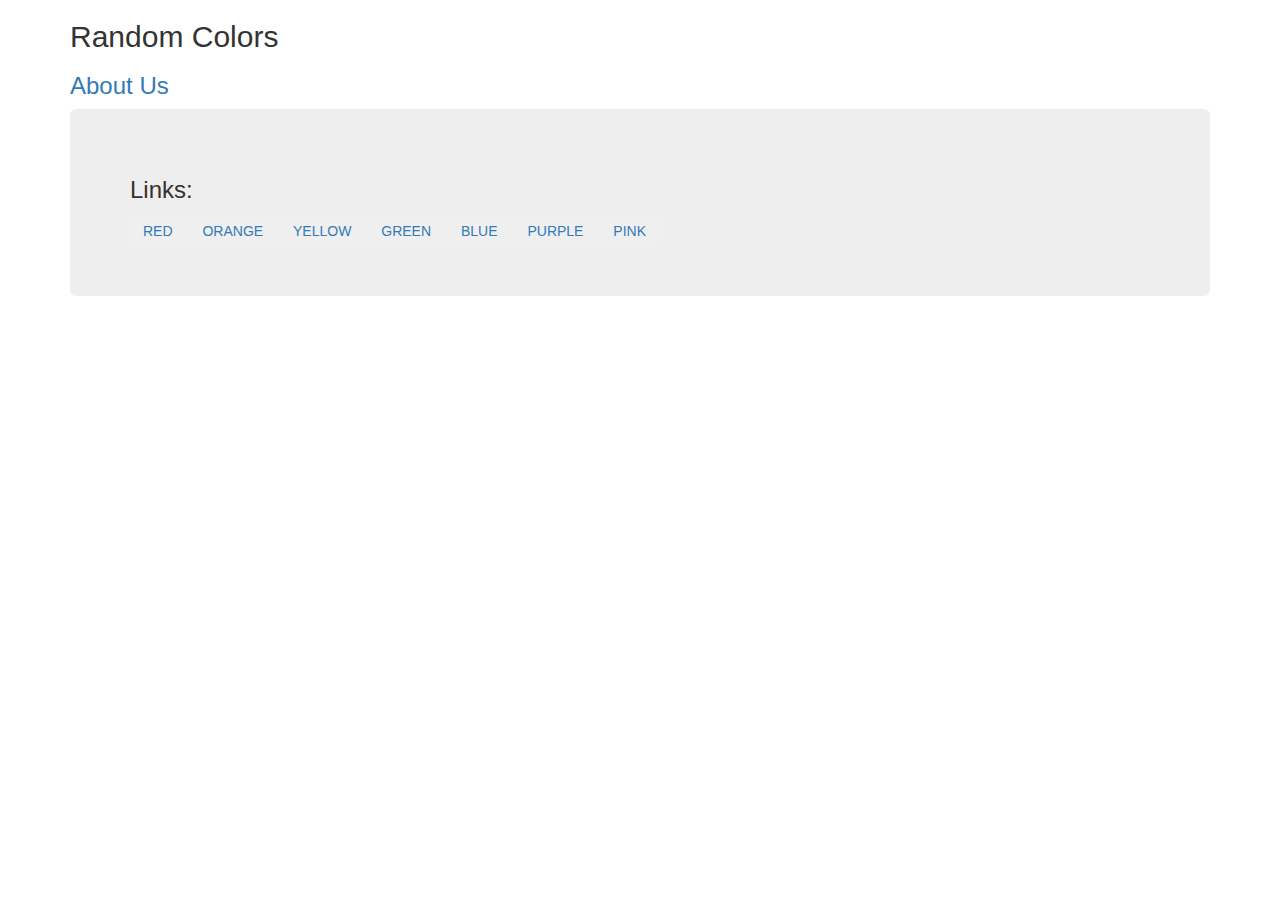
<file: lec1/index.html>
<!DOCTYPE html>
<html>
<head>
	<link rel="stylesheet" type="text/css" href="https://maxcdn.bootstrapcdn.com/bootstrap/3.3.7/css/bootstrap.min.css">
	<script type="text/javascript" src="https://maxcdn.bootstrapcdn.com/bootstrap/3.3.7/js/bootstrap.min.js"></script>
	<title>Home Page -- Team 3</title>
</head>
<body>
	<div class="container">
		<h2>Random Colors</h2>
		<a href="aboutus.html"><h3>About Us</h3></a>
		<div class="jumbotron">
			<h3>Links: </h3>
			<a href="red.html"><button class="btn">RED</button></a>
			<a href="orange.html"><button class="btn">ORANGE</button></a>
			<a href="yellow.html"><button class="btn">YELLOW</button></a>
			<a href="green.html"><button class="btn">GREEN</button></a>
			<a href="blue.html"><button class="btn">BLUE</button></a>
			<a href="purple.html"><button class="btn">PURPLE</button></a>
			<a href="pink.html"><button class="btn">PINK</button></a>
        </div>
    </div>

</body>
</html>
</file>
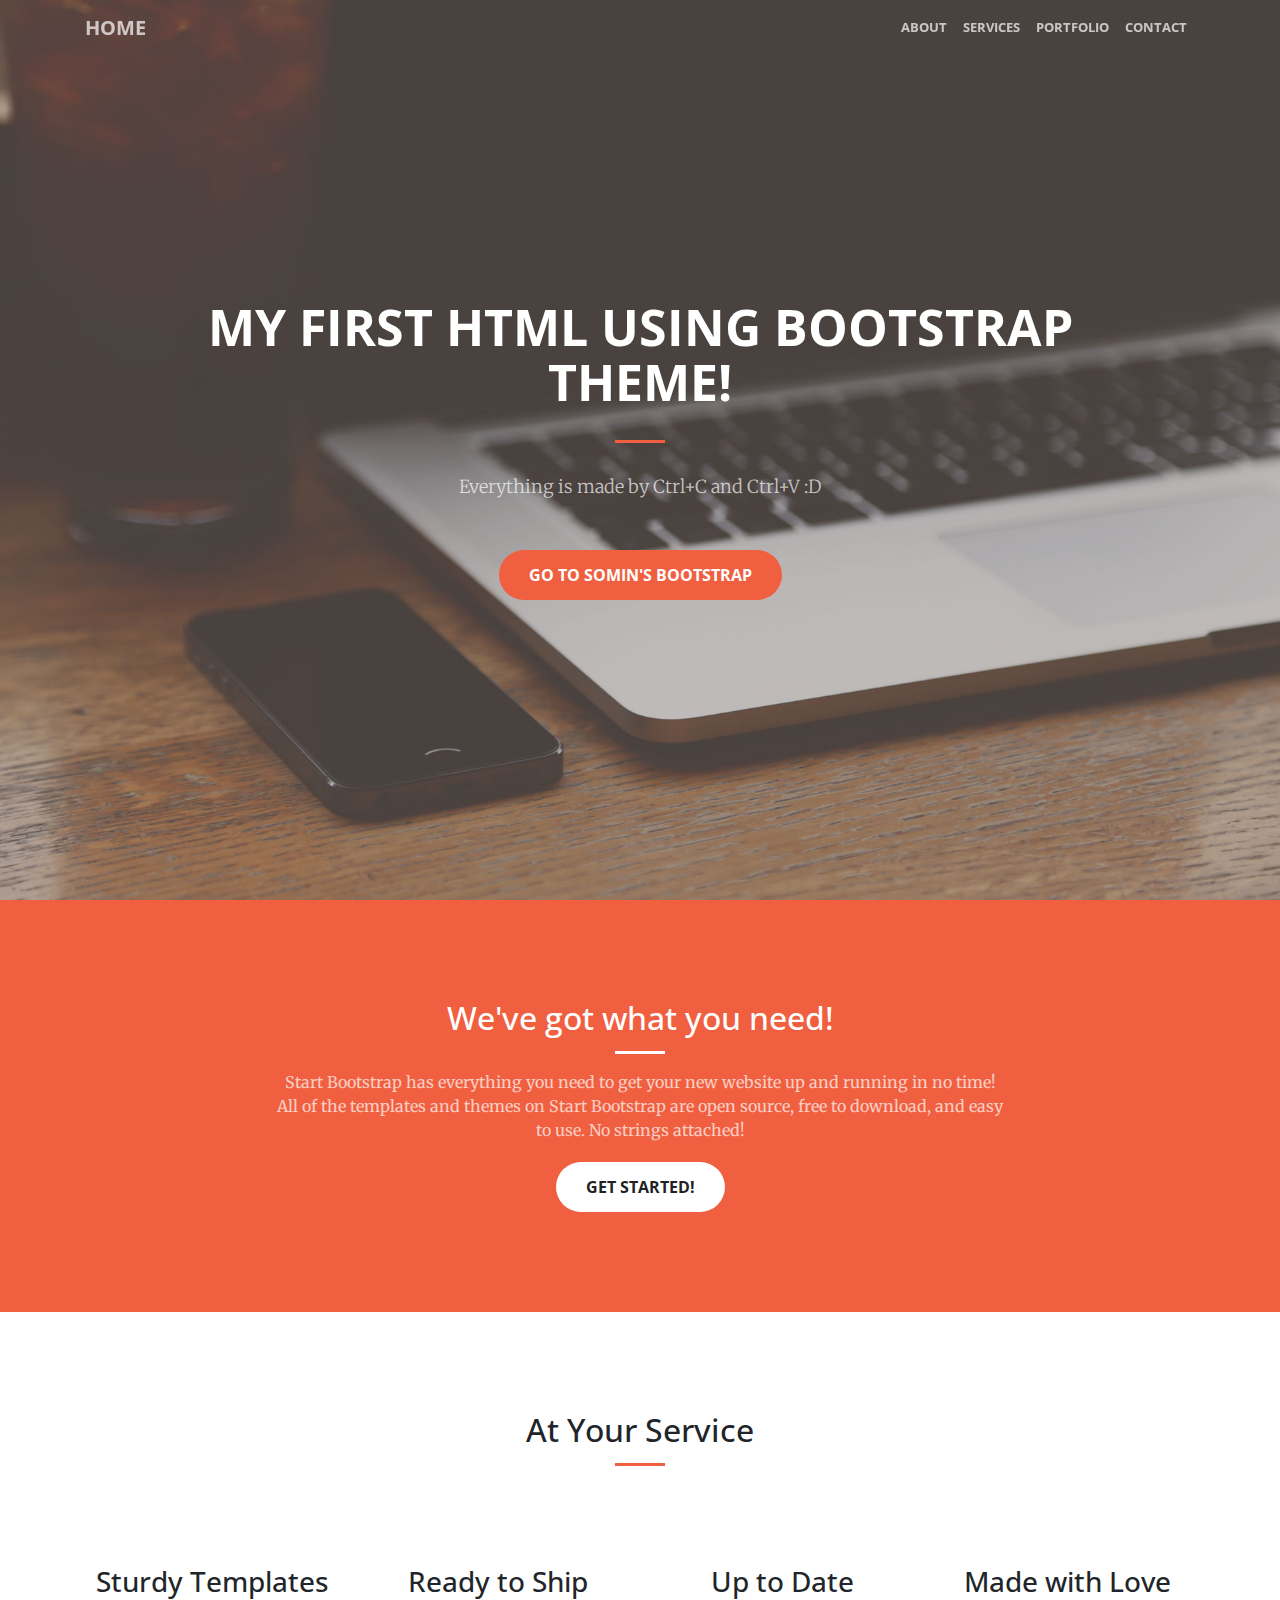
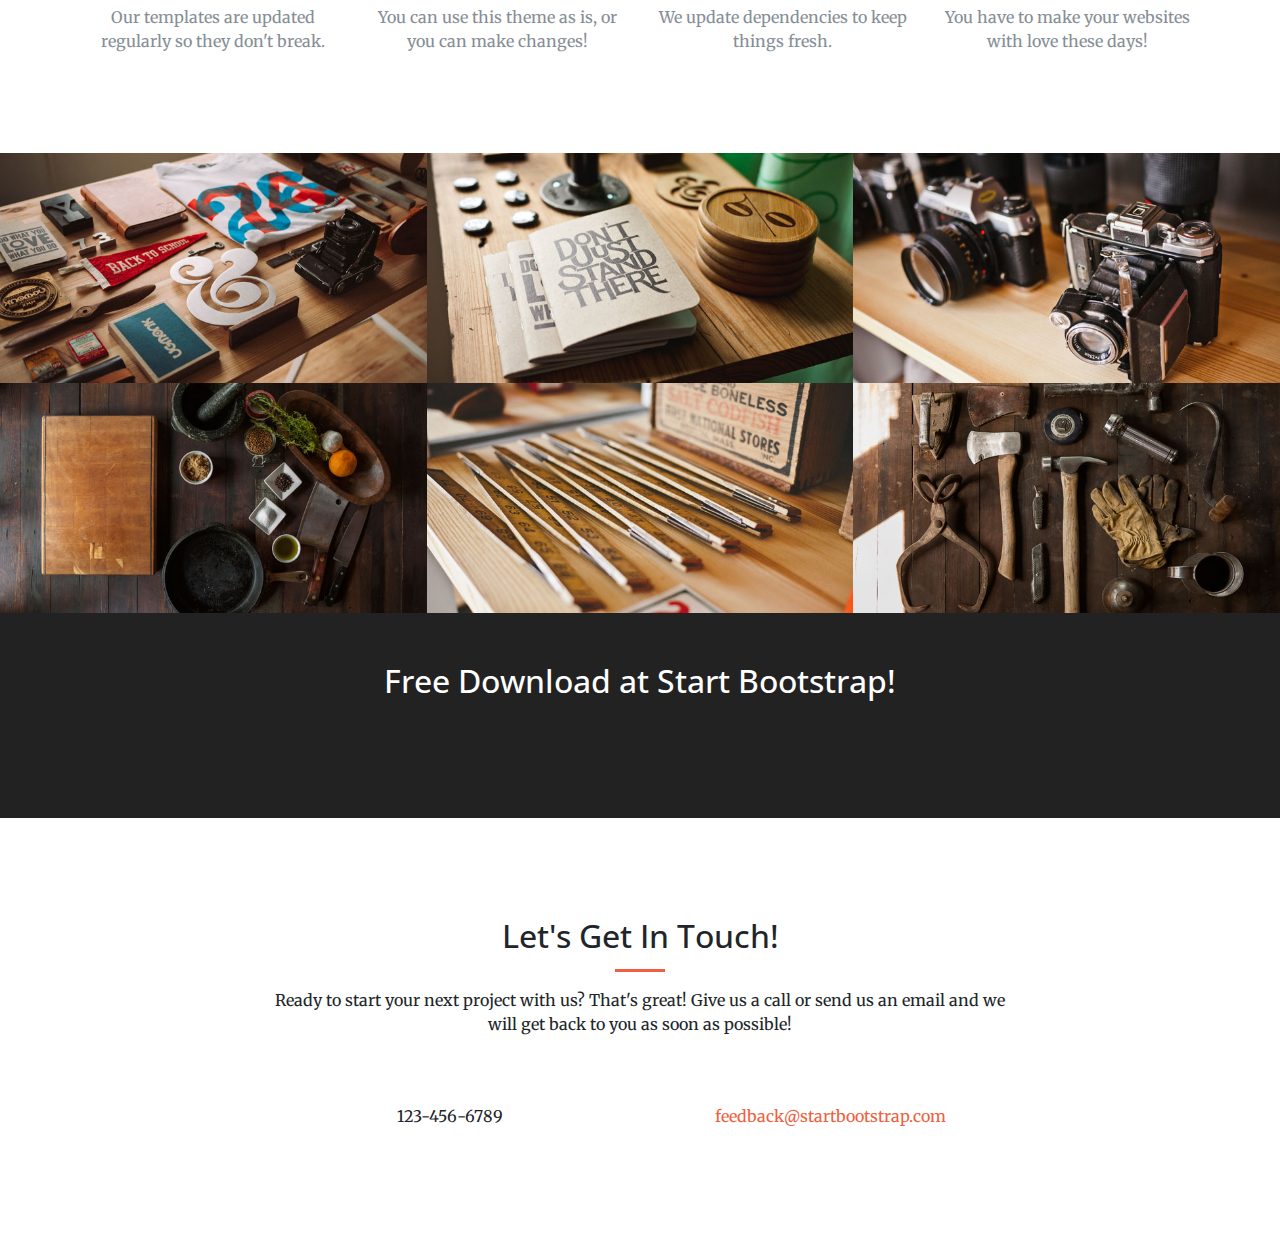
<file: lec3/index.html>
<!DOCTYPE html>
<html lang="en">

  <head>

    <meta charset="utf-8">
    <meta name="viewport" content="width=device-width, initial-scale=1, shrink-to-fit=no">
    <meta name="description" content="">
    <meta name="author" content="">

    <title>First Boostrap!</title>

    <!-- Bootstrap core CSS -->
    <link href="vendor/bootstrap/css/bootstrap.min.css" rel="stylesheet">

    <!-- Custom fonts for this template -->
    <link href="vendor/font-awesome/css/font-awesome.min.css" rel="stylesheet" type="text/css">
    <link href='https://fonts.googleapis.com/css?family=Open+Sans:300italic,400italic,600italic,700italic,800italic,400,300,600,700,800' rel='stylesheet' type='text/css'>
    <link href='https://fonts.googleapis.com/css?family=Merriweather:400,300,300italic,400italic,700,700italic,900,900italic' rel='stylesheet' type='text/css'>

    <!-- Plugin CSS -->
    <link href="vendor/magnific-popup/magnific-popup.css" rel="stylesheet">

    <!-- Custom styles for this template -->
    <link href="css/creative.min.css" rel="stylesheet">

  </head>

  <body id="page-top">

    <!-- Navigation -->
    <nav class="navbar navbar-expand-lg navbar-light fixed-top" id="mainNav">
      <div class="container">
        <a class="navbar-brand js-scroll-trigger" href="#page-top">Home</a>
        <button class="navbar-toggler navbar-toggler-right" type="button" data-toggle="collapse" data-target="#navbarResponsive" aria-controls="navbarResponsive" aria-expanded="false" aria-label="Toggle navigation">
          <span class="navbar-toggler-icon"></span>
        </button>
        <div class="collapse navbar-collapse" id="navbarResponsive">
          <ul class="navbar-nav ml-auto">
            <li class="nav-item">
              <a class="nav-link js-scroll-trigger" href="#about">About</a>
            </li>
            <li class="nav-item">
              <a class="nav-link js-scroll-trigger" href="#services">Services</a>
            </li>
            <li class="nav-item">
              <a class="nav-link js-scroll-trigger" href="#portfolio">Portfolio</a>
            </li>
            <li class="nav-item">
              <a class="nav-link js-scroll-trigger" href="#contact">Contact</a>
            </li>
          </ul>
        </div>
      </div>
    </nav>

    <header class="masthead">
      <div class="header-content">
        <div class="header-content-inner">
          <h1 id="homeHeading">My first HTML using Bootstrap Theme!</h1>
          <hr>
          <p>Everything is made by Ctrl+C and Ctrl+V :D </p>
          <a class="btn btn-primary btn-xl js-scroll-trigger" href="index2.html">Go to Somin's Bootstrap</a>
        </div>
      </div>
    </header>

    <section class="bg-primary" id="about">
      <div class="container">
        <div class="row">
          <div class="col-lg-8 mx-auto text-center">
            <h2 class="section-heading text-white">We've got what you need!</h2>
            <hr class="light">
            <p class="text-faded">Start Bootstrap has everything you need to get your new website up and running in no time! All of the templates and themes on Start Bootstrap are open source, free to download, and easy to use. No strings attached!</p>
            <a class="btn btn-default btn-xl js-scroll-trigger" href="#services">Get Started!</a>
          </div>
        </div>
      </div>
    </section>

    <section id="services">
      <div class="container">
        <div class="row">
          <div class="col-lg-12 text-center">
            <h2 class="section-heading">At Your Service</h2>
            <hr class="primary">
          </div>
        </div>
      </div>
      <div class="container">
        <div class="row">
          <div class="col-lg-3 col-md-6 text-center">
            <div class="service-box">
              <i class="fa fa-4x fa-diamond text-primary sr-icons"></i>
              <h3>Sturdy Templates</h3>
              <p class="text-muted">Our templates are updated regularly so they don't break.</p>
            </div>
          </div>
          <div class="col-lg-3 col-md-6 text-center">
            <div class="service-box">
              <i class="fa fa-4x fa-paper-plane text-primary sr-icons"></i>
              <h3>Ready to Ship</h3>
              <p class="text-muted">You can use this theme as is, or you can make changes!</p>
            </div>
          </div>
          <div class="col-lg-3 col-md-6 text-center">
            <div class="service-box">
              <i class="fa fa-4x fa-newspaper-o text-primary sr-icons"></i>
              <h3>Up to Date</h3>
              <p class="text-muted">We update dependencies to keep things fresh.</p>
            </div>
          </div>
          <div class="col-lg-3 col-md-6 text-center">
            <div class="service-box">
              <i class="fa fa-4x fa-heart text-primary sr-icons"></i>
              <h3>Made with Love</h3>
              <p class="text-muted">You have to make your websites with love these days!</p>
            </div>
          </div>
        </div>
      </div>
    </section>

    <section class="p-0" id="portfolio">
      <div class="container-fluid">
        <div class="row no-gutter popup-gallery">
          <div class="col-lg-4 col-sm-6">
            <a class="portfolio-box" href="img/portfolio/fullsize/1.jpg">
              <img class="img-fluid" src="img/portfolio/thumbnails/1.jpg" alt="">
              <div class="portfolio-box-caption">
                <div class="portfolio-box-caption-content">
                  <div class="project-category text-faded">
                    Category
                  </div>
                  <div class="project-name">
                    Project Name
                  </div>
                </div>
              </div>
            </a>
          </div>
          <div class="col-lg-4 col-sm-6">
            <a class="portfolio-box" href="img/portfolio/fullsize/2.jpg">
              <img class="img-fluid" src="img/portfolio/thumbnails/2.jpg" alt="">
              <div class="portfolio-box-caption">
                <div class="portfolio-box-caption-content">
                  <div class="project-category text-faded">
                    Category
                  </div>
                  <div class="project-name">
                    Project Name
                  </div>
                </div>
              </div>
            </a>
          </div>
          <div class="col-lg-4 col-sm-6">
            <a class="portfolio-box" href="img/portfolio/fullsize/3.jpg">
              <img class="img-fluid" src="img/portfolio/thumbnails/3.jpg" alt="">
              <div class="portfolio-box-caption">
                <div class="portfolio-box-caption-content">
                  <div class="project-category text-faded">
                    Category
                  </div>
                  <div class="project-name">
                    Project Name
                  </div>
                </div>
              </div>
            </a>
          </div>
          <div class="col-lg-4 col-sm-6">
            <a class="portfolio-box" href="img/portfolio/fullsize/4.jpg">
              <img class="img-fluid" src="img/portfolio/thumbnails/4.jpg" alt="">
              <div class="portfolio-box-caption">
                <div class="portfolio-box-caption-content">
                  <div class="project-category text-faded">
                    Category
                  </div>
                  <div class="project-name">
                    Project Name
                  </div>
                </div>
              </div>
            </a>
          </div>
          <div class="col-lg-4 col-sm-6">
            <a class="portfolio-box" href="img/portfolio/fullsize/5.jpg">
              <img class="img-fluid" src="img/portfolio/thumbnails/5.jpg" alt="">
              <div class="portfolio-box-caption">
                <div class="portfolio-box-caption-content">
                  <div class="project-category text-faded">
                    Category
                  </div>
                  <div class="project-name">
                    Project Name
                  </div>
                </div>
              </div>
            </a>
          </div>
          <div class="col-lg-4 col-sm-6">
            <a class="portfolio-box" href="img/portfolio/fullsize/6.jpg">
              <img class="img-fluid" src="img/portfolio/thumbnails/6.jpg" alt="">
              <div class="portfolio-box-caption">
                <div class="portfolio-box-caption-content">
                  <div class="project-category text-faded">
                    Category
                  </div>
                  <div class="project-name">
                    Project Name
                  </div>
                </div>
              </div>
            </a>
          </div>
        </div>
      </div>
    </section>

    <div class="call-to-action bg-dark">
      <div class="container text-center">
        <h2>Free Download at Start Bootstrap!</h2>
        <a class="btn btn-default btn-xl sr-button" href="http://startbootstrap.com/template-overviews/creative/">Download Now!</a>
      </div>
    </div>

    <section id="contact">
      <div class="container">
        <div class="row">
          <div class="col-lg-8 mx-auto text-center">
            <h2 class="section-heading">Let's Get In Touch!</h2>
            <hr class="primary">
            <p>Ready to start your next project with us? That's great! Give us a call or send us an email and we will get back to you as soon as possible!</p>
          </div>
        </div>
        <div class="row">
          <div class="col-lg-4 ml-auto text-center">
            <i class="fa fa-phone fa-3x sr-contact"></i>
            <p>123-456-6789</p>
          </div>
          <div class="col-lg-4 mr-auto text-center">
            <i class="fa fa-envelope-o fa-3x sr-contact"></i>
            <p>
              <a href="mailto:your-email@your-domain.com">feedback@startbootstrap.com</a>
            </p>
          </div>
        </div>
      </div>
    </section>

    <!-- Bootstrap core JavaScript -->
    <script src="vendor/jquery/jquery.min.js"></script>
    <script src="vendor/popper/popper.min.js"></script>
    <script src="vendor/bootstrap/js/bootstrap.min.js"></script>

    <!-- Plugin JavaScript -->
    <script src="vendor/jquery-easing/jquery.easing.min.js"></script>
    <script src="vendor/scrollreveal/scrollreveal.min.js"></script>
    <script src="vendor/magnific-popup/jquery.magnific-popup.min.js"></script>

    <!-- Custom scripts for this template -->
    <script src="js/creative.min.js"></script>

  </body>

</html>
</file>
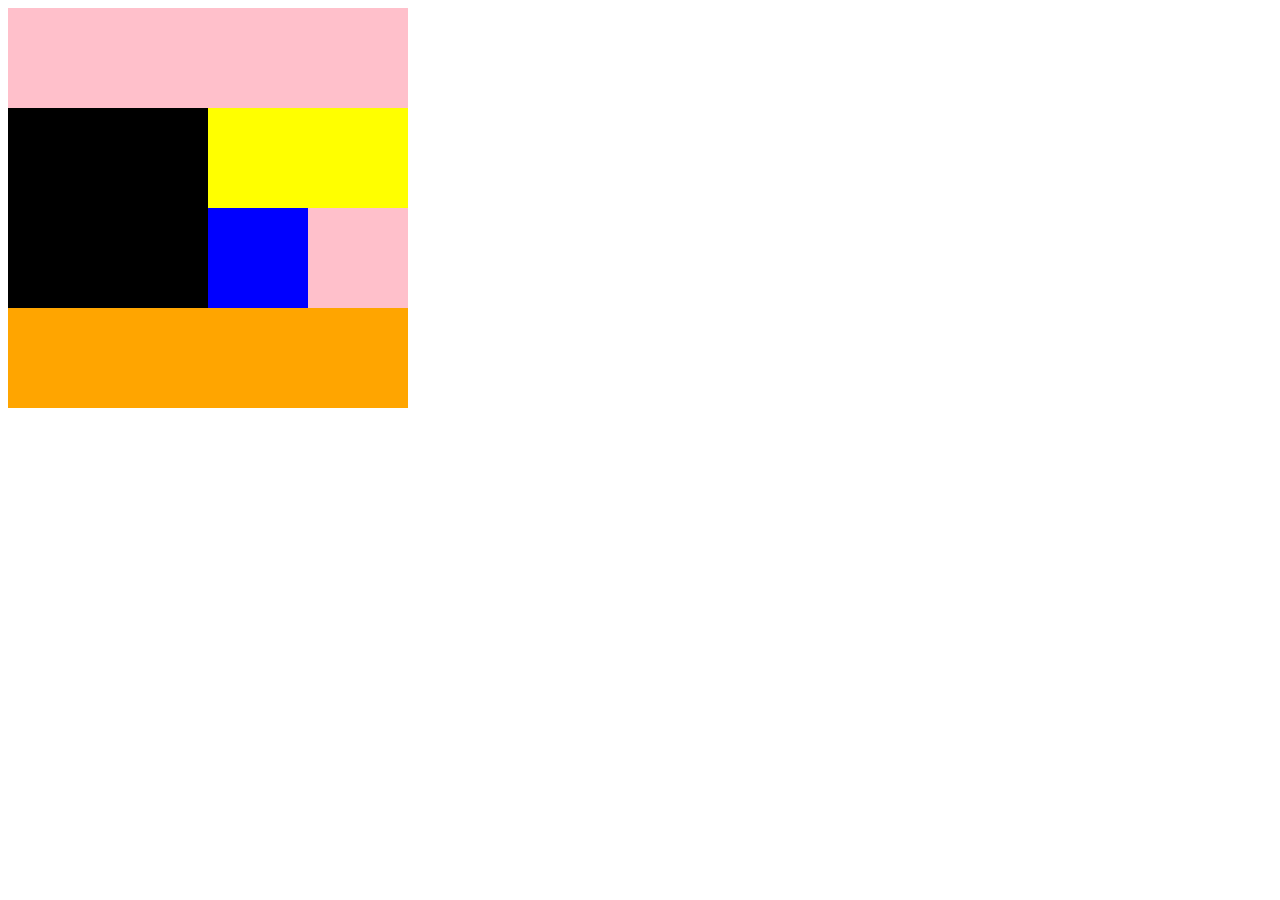
<file: lec2/hw.html>
<html>
<head>
  <link rel="stylesheet"; href="hw.css"/>
</head>
<body>
  <div class="flex-whole">
    <div class="flex-container1">
    </div>
    <div class="flex-container2">
      <div class="flex-container21"></div>
      <div class="flex-container22">
          <div class="flex-container221"></div>
          <div class="flex-container222">
              <div class="flex-container2221"></div>
              <div class="flex-container2222"></div>
          </div>

      </div>
    </div>
    <div class="flex-container3"></div>
  </div>
</body>
</html>
</file>
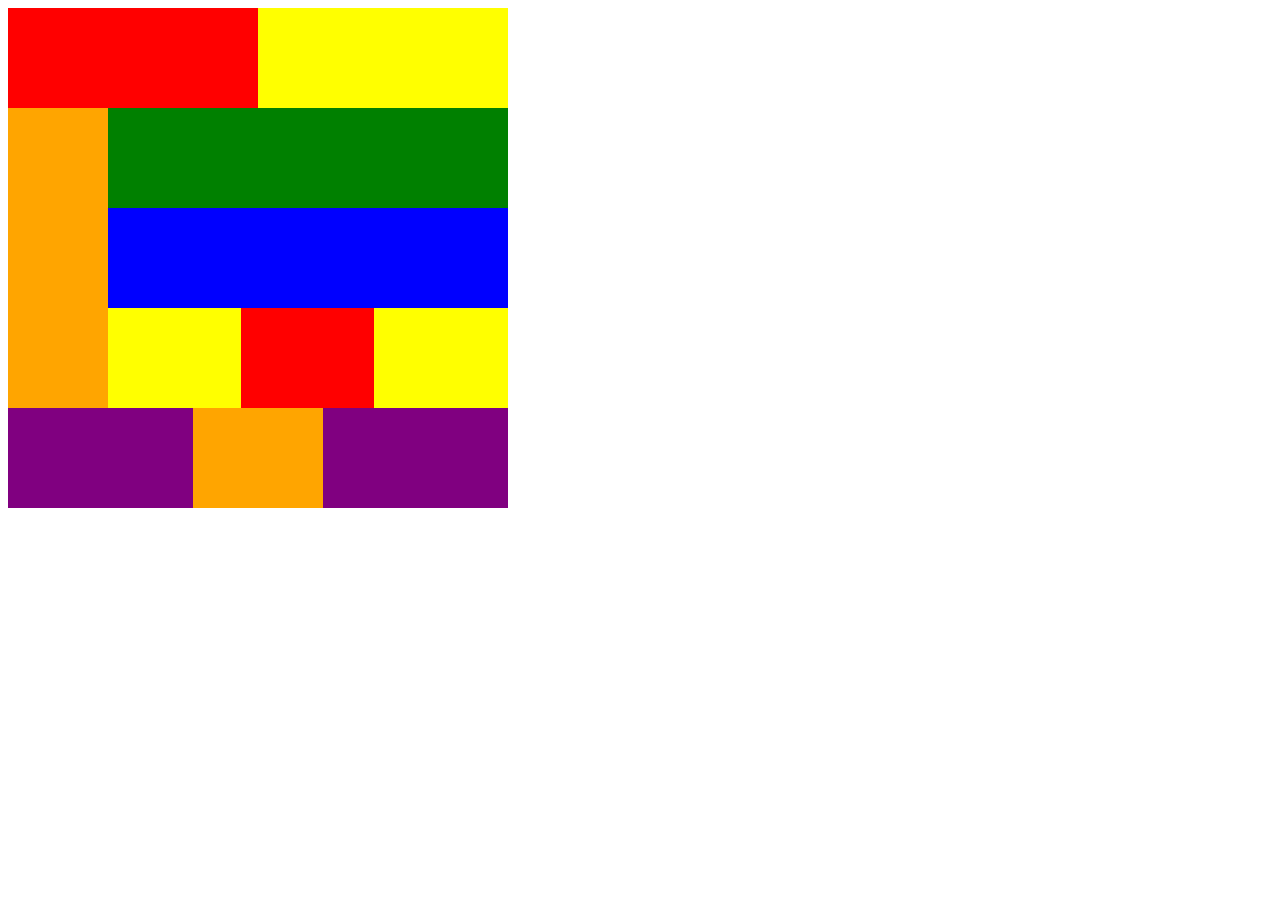
<file: lec2/layout.html>
<html>
<head>
  <link rel = "stylesheet"; href = "layout.css"/>
</head>
<body>
  <div class="flex-whole">
    <div class="flex-container1">
      <div class="flex-item11"></div>
      <div class="flex-item12"></div>
    </div>
    <div class="flex-container2">
      <div class="flex-item21"></div>
      <div class="flex-container22">
          <div class="flex-item22"></div>
          <div class="flex-item23"></div>
          <div class="flex-container23">
            <div class="flex-item24"></div>
            <div class="flex-item25"></div>
            <div class="flex-item24"></div>
          </div>
      </div>
    </div>
    <div class="flex-container3">
        <div class="flex-item31"></div>
        <div class="flex-item32"></div>
        <div class="flex-item31"></div>
    </div>
  </div>

</body>
</html>
</file>
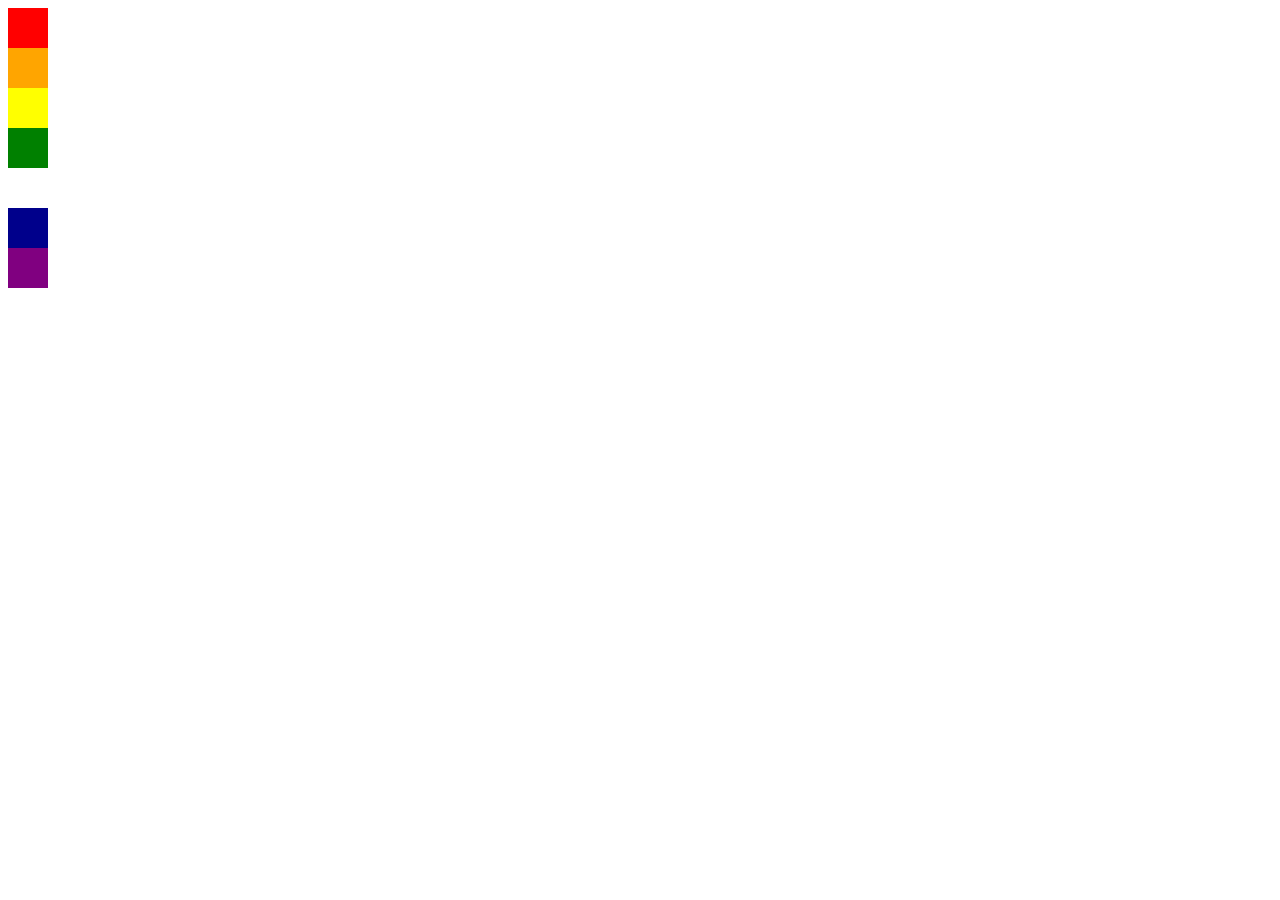
<file: lec2/rainbow.html>
<html>
<head>
<style>
  .flex-red {
    width: 40px;
    height: 40px;
    background-color: Red;
  }
  .flex-orange {
    width: 40px;
    height: 40px;
    background-color: Orange;
  }
  .flex-yellow {
    width: 40px;
    height: 40px;
    background-color: Yellow;
  }
  .flex-purple {
    width: 40px;
    height: 40px;
    background-color: Purple;
  }
  .flex-green {
    width: 40px;
    height: 40px;
    background-color: Green;
  }
  .flex-blue {
    width: 40px;
    height: 40px;`  `
    background-color: Blue;
  }
  .flex-darkblue {
    width: 40px;
    height: 40px;
    background-color: DarkBlue;
  }
</style>
</head>
<body>
  <div class="flex-red"></div>
  <div class="flex-orange"></div>
  <div class="flex-yellow"></div>
  <div class="flex-green"></div>
  <div class="flex-blue"></div>
  <div class="flex-darkblue"></div>
  <div class="flex-purple"></div>
</body>
</html>
</file>
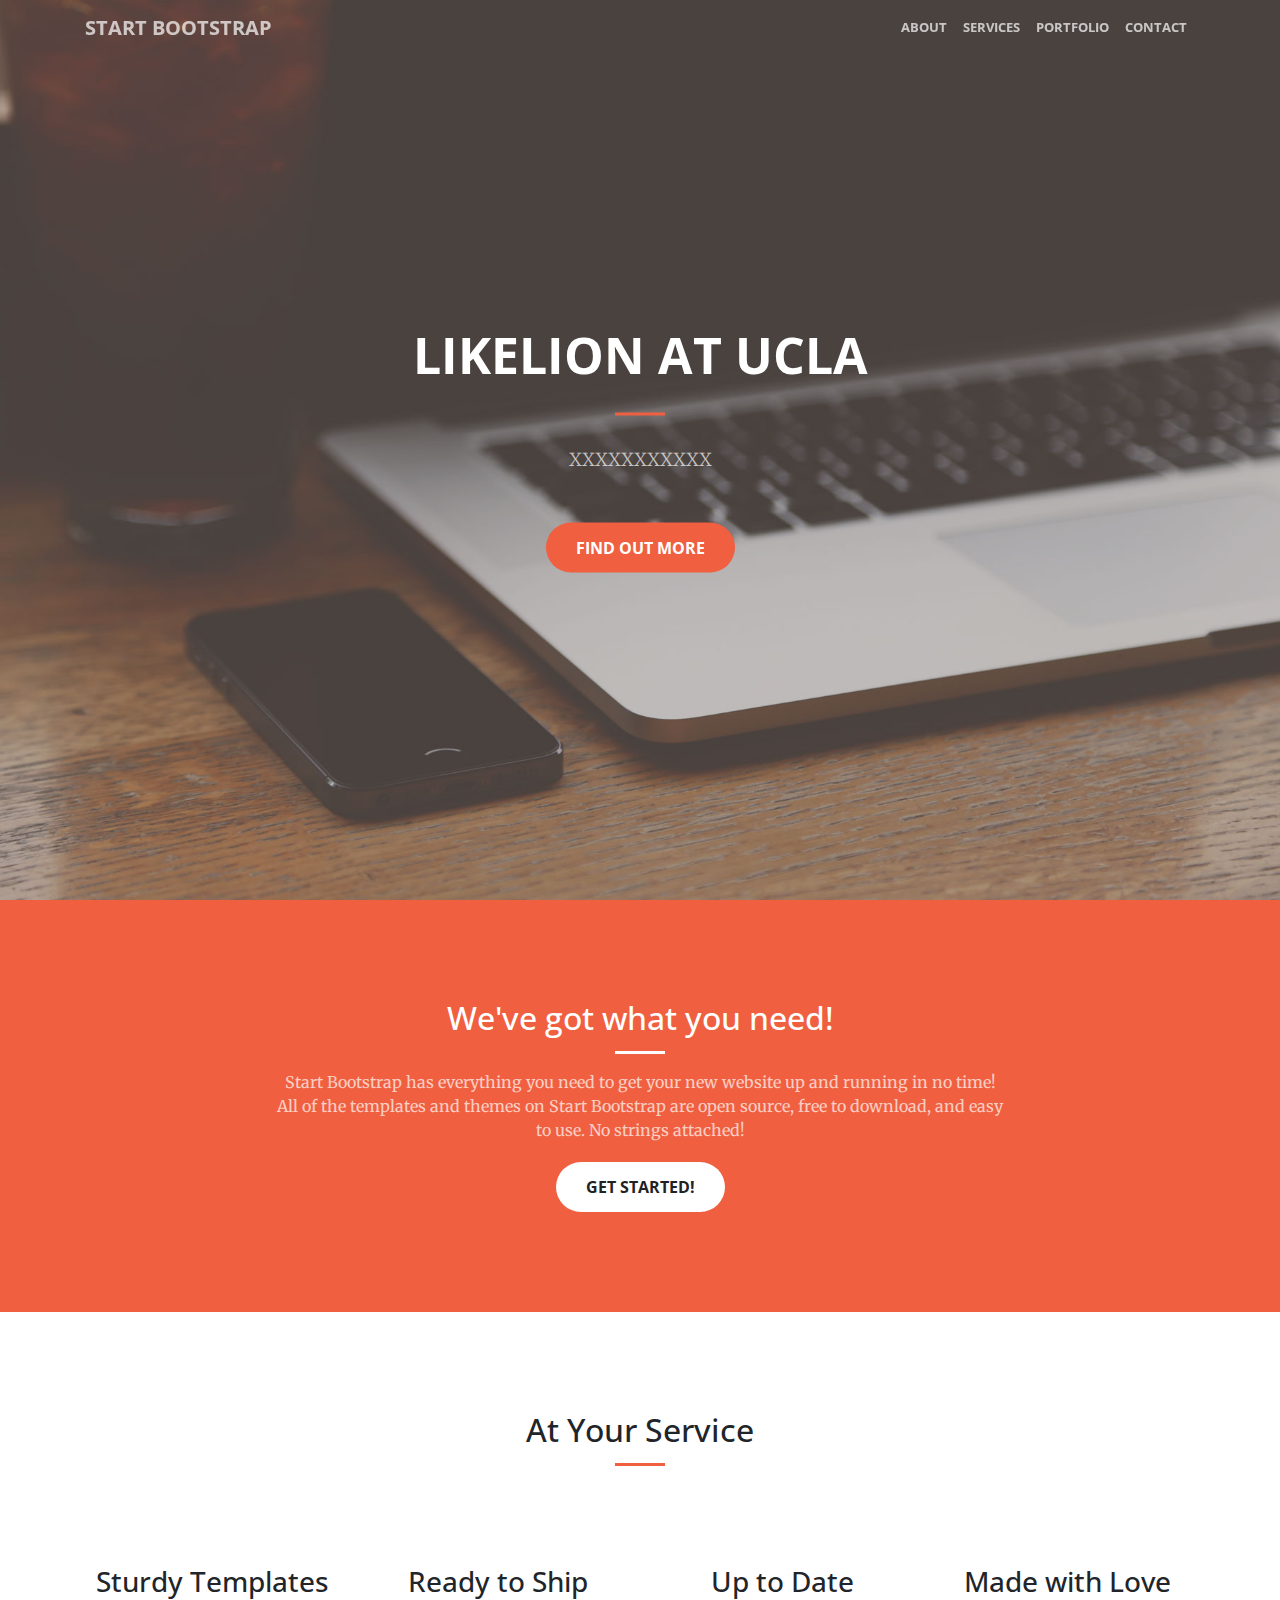
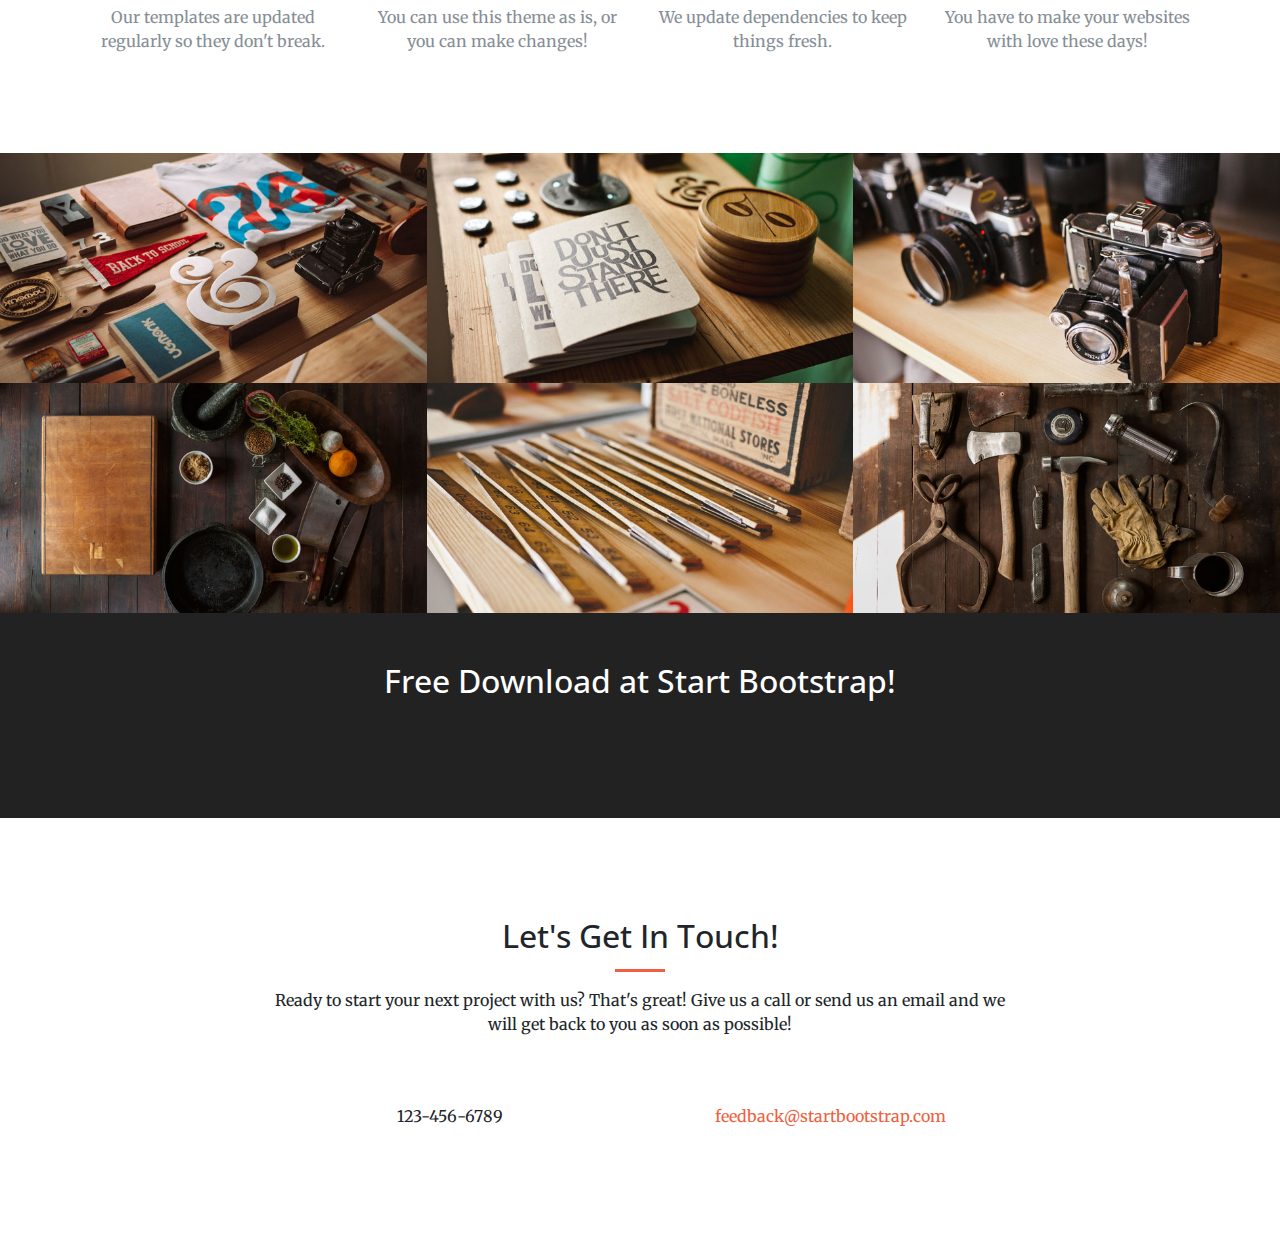
<file: lec3/index2.html>
<!DOCTYPE html>
<html lang="en">

  <head>

    <meta charset="utf-8">
    <meta name="viewport" content="width=device-width, initial-scale=1, shrink-to-fit=no">
    <meta name="description" content="">
    <meta name="author" content="">

    <title>Creative - Start Bootstrap Theme</title>

    <!-- Bootstrap core CSS -->
    <link href="vendor/bootstrap/css/bootstrap.min.css" rel="stylesheet">

    <!-- Custom fonts for this template -->
    <link href="vendor/font-awesome/css/font-awesome.min.css" rel="stylesheet" type="text/css">
    <link href='https://fonts.googleapis.com/css?family=Open+Sans:300italic,400italic,600italic,700italic,800italic,400,300,600,700,800' rel='stylesheet' type='text/css'>
    <link href='https://fonts.googleapis.com/css?family=Merriweather:400,300,300italic,400italic,700,700italic,900,900italic' rel='stylesheet' type='text/css'>

    <!-- Plugin CSS -->
    <link href="vendor/magnific-popup/magnific-popup.css" rel="stylesheet">

    <!-- Custom styles for this template -->
    <link href="css/creative.min.css" rel="stylesheet">

  </head>

  <body id="page-top">

    <!-- Navigation -->
    <nav class="navbar navbar-expand-lg navbar-light fixed-top" id="mainNav">
      <div class="container">
        <a class="navbar-brand js-scroll-trigger" href="#page-top">Start Bootstrap</a>
        <button class="navbar-toggler navbar-toggler-right" type="button" data-toggle="collapse" data-target="#navbarResponsive" aria-controls="navbarResponsive" aria-expanded="false" aria-label="Toggle navigation">
          <span class="navbar-toggler-icon"></span>
        </button>
        <div class="collapse navbar-collapse" id="navbarResponsive">
          <ul class="navbar-nav ml-auto">
            <li class="nav-item">
              <a class="nav-link js-scroll-trigger" href="#about">About</a>
            </li>
            <li class="nav-item">
              <a class="nav-link js-scroll-trigger" href="#services">Services</a>
            </li>
            <li class="nav-item">
              <a class="nav-link js-scroll-trigger" href="#portfolio">Portfolio</a>
            </li>
            <li class="nav-item">
              <a class="nav-link js-scroll-trigger" href="#contact">Contact</a>
            </li>
          </ul>
        </div>
      </div>
    </nav>

    <header class="masthead">
      <div class="header-content">
        <div class="header-content-inner">
          <h1 id="homeHeading">LikeLion at UCLA</h1>
          <hr>
          <p>XXXXXXXXXXX</p>
          <a class="btn btn-primary btn-xl js-scroll-trigger" href="#about">Find Out More</a>
        </div>
      </div>
    </header>

    <section class="bg-primary" id="about">
      <div class="container">
        <div class="row">
          <div class="col-lg-8 mx-auto text-center">
            <h2 class="section-heading text-white">We've got what you need!</h2>
            <hr class="light">
            <p class="text-faded">Start Bootstrap has everything you need to get your new website up and running in no time! All of the templates and themes on Start Bootstrap are open source, free to download, and easy to use. No strings attached!</p>
            <a class="btn btn-default btn-xl js-scroll-trigger" href="#services">Get Started!</a>
          </div>
        </div>
      </div>
    </section>

    <section id="services">
      <div class="container">
        <div class="row">
          <div class="col-lg-12 text-center">
            <h2 class="section-heading">At Your Service</h2>
            <hr class="primary">
          </div>
        </div>
      </div>
      <div class="container">
        <div class="row">
          <div class="col-lg-3 col-md-6 text-center">
            <div class="service-box">
              <i class="fa fa-4x fa-diamond text-primary sr-icons"></i>
              <h3>Sturdy Templates</h3>
              <p class="text-muted">Our templates are updated regularly so they don't break.</p>
            </div>
          </div>
          <div class="col-lg-3 col-md-6 text-center">
            <div class="service-box">
              <i class="fa fa-4x fa-paper-plane text-primary sr-icons"></i>
              <h3>Ready to Ship</h3>
              <p class="text-muted">You can use this theme as is, or you can make changes!</p>
            </div>
          </div>
          <div class="col-lg-3 col-md-6 text-center">
            <div class="service-box">
              <i class="fa fa-4x fa-newspaper-o text-primary sr-icons"></i>
              <h3>Up to Date</h3>
              <p class="text-muted">We update dependencies to keep things fresh.</p>
            </div>
          </div>
          <div class="col-lg-3 col-md-6 text-center">
            <div class="service-box">
              <i class="fa fa-4x fa-heart text-primary sr-icons"></i>
              <h3>Made with Love</h3>
              <p class="text-muted">You have to make your websites with love these days!</p>
            </div>
          </div>
        </div>
      </div>
    </section>

    <section class="p-0" id="portfolio">
      <div class="container-fluid">
        <div class="row no-gutter popup-gallery">
          <div class="col-lg-4 col-sm-6">
            <a class="portfolio-box" href="img/portfolio/fullsize/1.jpg">
              <img class="img-fluid" src="img/portfolio/thumbnails/1.jpg" alt="">
              <div class="portfolio-box-caption">
                <div class="portfolio-box-caption-content">
                  <div class="project-category text-faded">
                    Category
                  </div>
                  <div class="project-name">
                    Project Name
                  </div>
                </div>
              </div>
            </a>
          </div>
          <div class="col-lg-4 col-sm-6">
            <a class="portfolio-box" href="img/portfolio/fullsize/2.jpg">
              <img class="img-fluid" src="img/portfolio/thumbnails/2.jpg" alt="">
              <div class="portfolio-box-caption">
                <div class="portfolio-box-caption-content">
                  <div class="project-category text-faded">
                    Category
                  </div>
                  <div class="project-name">
                    Project Name
                  </div>
                </div>
              </div>
            </a>
          </div>
          <div class="col-lg-4 col-sm-6">
            <a class="portfolio-box" href="img/portfolio/fullsize/3.jpg">
              <img class="img-fluid" src="img/portfolio/thumbnails/3.jpg" alt="">
              <div class="portfolio-box-caption">
                <div class="portfolio-box-caption-content">
                  <div class="project-category text-faded">
                    Category
                  </div>
                  <div class="project-name">
                    Project Name
                  </div>
                </div>
              </div>
            </a>
          </div>
          <div class="col-lg-4 col-sm-6">
            <a class="portfolio-box" href="img/portfolio/fullsize/4.jpg">
              <img class="img-fluid" src="img/portfolio/thumbnails/4.jpg" alt="">
              <div class="portfolio-box-caption">
                <div class="portfolio-box-caption-content">
                  <div class="project-category text-faded">
                    Category
                  </div>
                  <div class="project-name">
                    Project Name
                  </div>
                </div>
              </div>
            </a>
          </div>
          <div class="col-lg-4 col-sm-6">
            <a class="portfolio-box" href="img/portfolio/fullsize/5.jpg">
              <img class="img-fluid" src="img/portfolio/thumbnails/5.jpg" alt="">
              <div class="portfolio-box-caption">
                <div class="portfolio-box-caption-content">
                  <div class="project-category text-faded">
                    Category
                  </div>
                  <div class="project-name">
                    Project Name
                  </div>
                </div>
              </div>
            </a>
          </div>
          <div class="col-lg-4 col-sm-6">
            <a class="portfolio-box" href="img/portfolio/fullsize/6.jpg">
              <img class="img-fluid" src="img/portfolio/thumbnails/6.jpg" alt="">
              <div class="portfolio-box-caption">
                <div class="portfolio-box-caption-content">
                  <div class="project-category text-faded">
                    Category
                  </div>
                  <div class="project-name">
                    Project Name
                  </div>
                </div>
              </div>
            </a>
          </div>
        </div>
      </div>
    </section>

    <div class="call-to-action bg-dark">
      <div class="container text-center">
        <h2>Free Download at Start Bootstrap!</h2>
        <a class="btn btn-default btn-xl sr-button" href="http://startbootstrap.com/template-overviews/creative/">Download Now!</a>
      </div>
    </div>

    <section id="contact">
      <div class="container">
        <div class="row">
          <div class="col-lg-8 mx-auto text-center">
            <h2 class="section-heading">Let's Get In Touch!</h2>
            <hr class="primary">
            <p>Ready to start your next project with us? That's great! Give us a call or send us an email and we will get back to you as soon as possible!</p>
          </div>
        </div>
        <div class="row">
          <div class="col-lg-4 ml-auto text-center">
            <i class="fa fa-phone fa-3x sr-contact"></i>
            <p>123-456-6789</p>
          </div>
          <div class="col-lg-4 mr-auto text-center">
            <i class="fa fa-envelope-o fa-3x sr-contact"></i>
            <p>
              <a href="mailto:your-email@your-domain.com">feedback@startbootstrap.com</a>
            </p>
          </div>
        </div>
      </div>
    </section>

    <!-- Bootstrap core JavaScript -->
    <script src="vendor/jquery/jquery.min.js"></script>
    <script src="vendor/popper/popper.min.js"></script>
    <script src="vendor/bootstrap/js/bootstrap.min.js"></script>

    <!-- Plugin JavaScript -->
    <script src="vendor/jquery-easing/jquery.easing.min.js"></script>
    <script src="vendor/scrollreveal/scrollreveal.min.js"></script>
    <script src="vendor/magnific-popup/jquery.magnific-popup.min.js"></script>

    <!-- Custom scripts for this template -->
    <script src="js/creative.min.js"></script>

  </body>

</html>
</file>
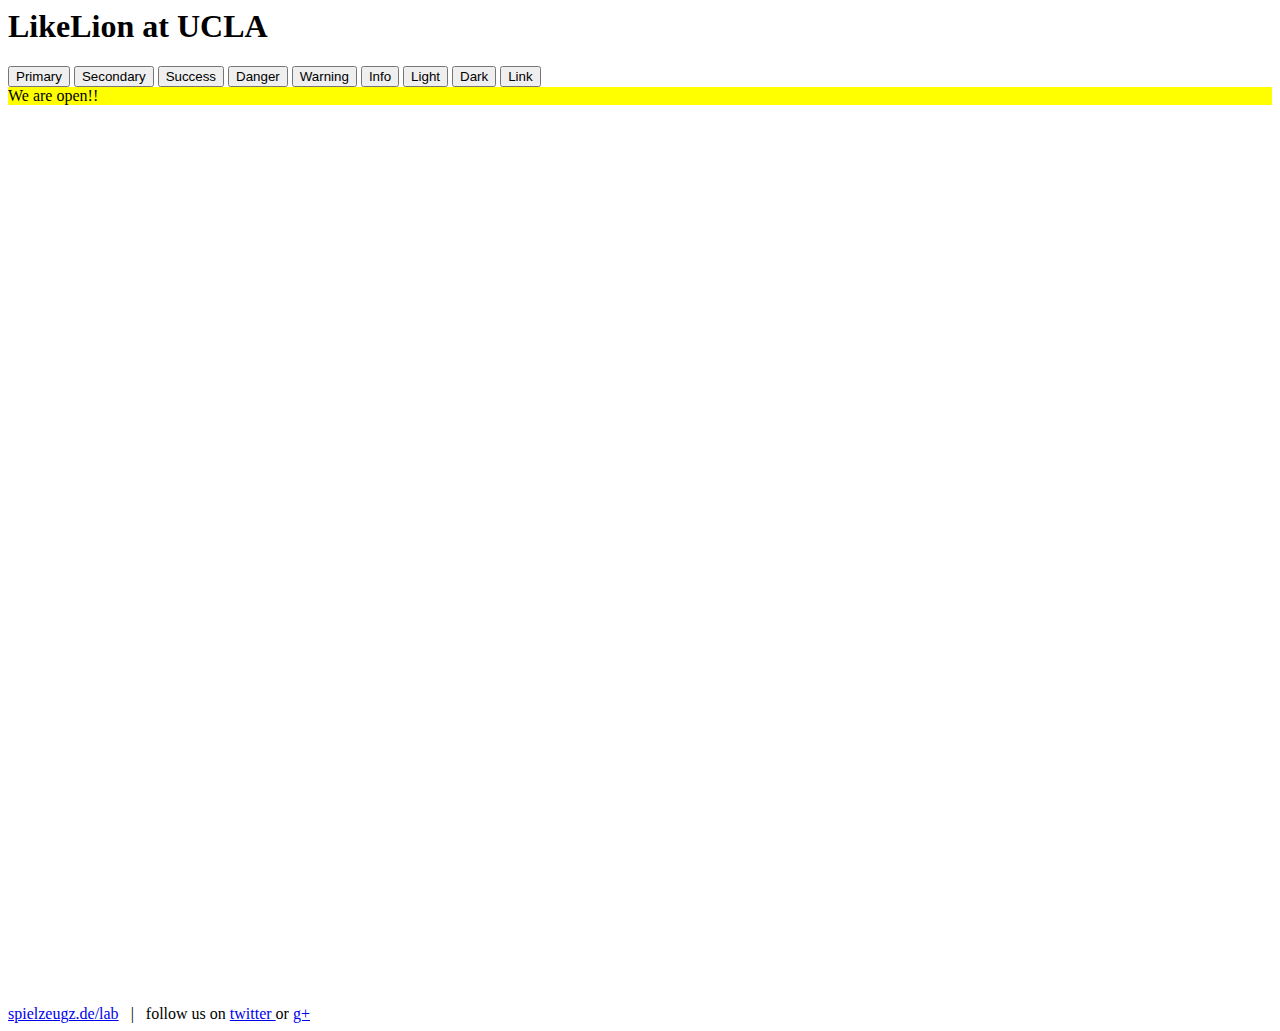
<file: lec4/1.html>
<html>
<head>
<title>Jquery and Javascript</title>
</head>
<body>
<h1>LikeLion at UCLA</h1>
<button type="button" id="first" class="btn btn-primary">Primary</button>
<button type="button" class="btn btn-secondary">Secondary</button>
<button type="button" class="btn btn-success">Success</button>
<button type="button" class="btn btn-danger">Danger</button>
<button type="button" class="btn btn-warning">Warning</button>
<button type="button" class="btn btn-info">Info</button>
<button type="button" class="btn btn-light">Light</button>
<button type="button" class="btn btn-dark">Dark</button>

<button type="button" class="btn btn-link">Link</button>

<div class="container">
  <div clas="row">
    <div class="well col-12" id="toggle"; style="background-color:yellow">
      We are open!!
    </div>
  </div>
</div>

<script>
$( "#first" ).click(function() {
  $( "#toggle" ).toggle( "fade" );
});
</script>

  <canvas id="mainCanvas" width="811" height="637"></canvas>
  <div class="info"><a href="http://www.spielzeugz.de/lab">spielzeugz.de/lab</a> &nbsp; | &nbsp; follow us on <a href="http://www.twitter.com/spielzeugz" target="_blank" class="marg"> twitter </a> or <a href="http://plus.google.com/116743952899287181520" target="_blank" class="marg"> g+ </a></div>
  <script type="text/javascript">
(function(){function j(c){document.removeEventListener("mousemove",j,!1);document.removeEventListener("touchstart",j,!1);y(c);for(var g=l-0.5*p,e=m-0.5*q,b=Math.sqrt(g*g+e*e),c=l+150*(g/b),b=m+150*(e/b),g=Math.atan2(e,g),g=g+Math.PI*(0.5+0.5*Math.random())*(0.5<Math.random()?1:-1),e=0;e<z;e++){for(var f=A[e].segments,d=0;d<u;d++){var a=f[d],h=0.15*Math.PI/u*d+g,k=2*Math.cos(h)*(u-d),h=2*Math.sin(h)*(u-d);a.x=c;a.y=b;a.vX=k;a.vY=h}j=!1}document.addEventListener("mousemove",y,!1);document.addEventListener("touchmove",
y,!1);document.addEventListener("touchstart",K,!1);setInterval(L,1E3/30)}function L(){n.globalCompositeOperation="source-over";n.fillStyle="rgba(8,8,12,0.9)";n.fillRect(0,0,p,q);n.globalCompositeOperation="lighter";B.autoplay?(0==C++%10&&(D=G+0.6*Math.sin(0.03*C)*G,E=0.7*C+(0==M++%2?Math.PI:0)+Math.random(),H=0.5*p+1.25*Math.cos(E)*D,I=0.5*q+Math.sin(E)*D),r+=0.2*(H-r),s+=0.2*(I-s)):(r=l,s=m);for(var c=[],g=z,e=g;e--;){var b=A[e],f=b.spring,d=b.segments[0];d.vX+=(r-d.x)*f;d.vY+=(s-d.y)*f;for(d=-1;++d<
u;){var a=b.segments[d];if(0<d){var h=b.segments[d-1];a.vX+=(h.x-a.x)*f;a.vY+=(h.y-a.y)*f;a.vX+=0.35*h.vX;a.vY+=0.35*h.vY}f*=0.97;a.vX*=b.friction;a.vY*=b.friction;a.x+=a.vX;a.y+=a.vY;c[d]={x:a.x,y:a.y}}t<F&&(t+=0.25,t>=F&&(t=F));n.strokeStyle=b.getColor();for(var b=n,f=c,d=e/g*t+1,k=void 0,i=void 0,h=a=void 0,k=f[0].x,i=f[0].y,o=0,j=f.length;++o<j;)b.lineCap=2>o?"round":"butt",b.lineWidth=d-o/j*d+0.1,b.beginPath(),b.moveTo(k,i),a=f[o-1].x,h=f[o-1].y,k=f[o].x,i=f[o].y,k=0.5*(a+k),i=0.5*(h+i),b.quadraticCurveTo(a,
h,k,i),b.stroke()}}function J(){this.spring=0.01;this.friction=0.55;this.gravity=0;this.segments=[];this.targY=this.targX=this.frameCount=0;this.path=[];this.r=Math.round(200*Math.random())+55;this.g=Math.round(200*Math.random())+55;this.b=Math.round(200*Math.random())+55;this.deltaR=0.002;this.deltaG=0.0015;this.deltaB=0.001;this.changeRate=2}function N(){this.vY=this.vX=this.y=this.x=0}function v(){window.scrollTo(0,1);p=window.innerWidth;q=window.innerHeight;w.width=p;w.height=q}function y(c){c.touches?
1==event.touches.length&&(event.preventDefault(),l=event.touches[0].pageX,m=event.touches[0].pageY):(l=c.clientX,m=c.clientY)}function O(){return!1}function P(){return!1}function K(c){1==c.touches.length&&(l=c.touches[0].pageX,m=c.touches[0].pageY)}var x=[[{r:68,g:95,b:82},{r:28,g:44,b:80},{r:43,g:19,b:102},{r:97,g:52,b:210},{r:142,g:52,b:144},{r:14,g:203,b:192},{r:21,g:24,b:233}],[{r:198,g:192,b:231},{r:200,g:243,b:165},{r:224,g:78,b:46},{r:190,g:204,b:56},{r:52,g:166,b:57},{r:209,g:26,b:78},{r:130,
g:232,b:21}],[{r:147,g:39,b:43},{r:120,g:228,b:29},{r:204,g:211,b:201},{r:83,g:169,b:94},{r:117,g:42,b:235},{r:24,g:225,b:138},{r:183,g:124,b:250}],[{r:72,g:254,b:240},{r:72,g:254,b:240},{r:72,g:254,b:240},{r:72,g:254,b:240},{r:72,g:254,b:240},{r:72,g:254,b:240},{r:72,g:254,b:240}],[{r:255,g:0,b:0},{r:255,g:0,b:0},{r:255,g:0,b:0},{r:255,g:0,b:0},{r:255,g:0,b:0},{r:255,g:0,b:0},{r:255,g:0,b:0}]],B={},p=1E3,q=560,l=0,m=0,r=0,s=0,C=0,A=[],w,n,t=0,F=28,z=7,u=44,i,H,I,E,D,M=0,G=100;window.onload=function(){document.getElementsByClassName("info");
for(var c={},g=window.location.search.substring(1).split("&"),e=0;e<g.length;e++){var b=g[e].split("=");c[b[0]]=b[1]}B=c;c=B.colours;"random"!=c&&(i="mono"==c?x[3]:isNaN(parseInt(c))?x[0]:x[parseInt(c)%x.length]);w=document.getElementById("mainCanvas");n=w.getContext("2d");document.onmousedown=O;document.onmouseup=P;window.onresize=v;v(null);c=0.5*p;g=0.5*q;for(e=30;e--;){b=new J;b.spring=0.4+0.02*(e/z);A[e]=b;if(i){var f=e%i.length;b.r=i[f].r;b.g=i[f].g;b.b=i[f].b}for(f=70;f--;){var d=new N;d.x=
c;d.y=g;b.segments[f]=d}}r=l=c;s=m=g;document.addEventListener("mousemove",j,!1);document.addEventListener("touchstart",j,!1);document.body.addEventListener("orientationchange",v,!1);setTimeout(v,1,null)};J.prototype.getColor=function(){this.r+=this.deltaR*this.changeRate;this.g+=this.deltaG*this.changeRate;this.b+=this.deltaB*this.changeRate;var c=128*Math.sin(this.r)+127>>0,g=128*Math.sin(this.g)+127>>0,e=128*Math.sin(this.b)+127>>0;return"rgba("+c+","+g+","+e+",1)"}})();
	</script>
  <script type="text/javascript">
var gaJsHost = (("https:" == document.location.protocol) ? "https://ssl." : "http://www.");
document.write(unescape("%3Cscript src='" + gaJsHost + "google-analytics.com/ga.js' type='text/javascript'%3E%3C/script%3E"));
</script>
<script src="http://www.google-analytics.com/ga.js" type="text/javascript"></script>
<script type="text/javascript">
try {
var pageTracker = _gat._getTracker("UA-11054609-1");
pageTracker._trackPageview();
} catch(err) {}
</script>
</body>
</html>
</file>
<file: lec2/hw.css>
.flex-whole{
width:400px;
height: 500px;
}
.flex-container1{
  background-color: pink;
  width: 400px;
  height: 100px;
}
.flex-container2{
  display: flex;
  width: 400px;
  height: 200px;
}
.flex-container21{
  background-color: black;
  width: 200px;
  height:200px;
}
.flex-container22{
  width:200px;
  height:200px;
}
.flex-container221{
  background-color: yellow;
  width: 200px;
  height: 50%;
}
.flex-container222{
  display: flex;
  width: 200px;
  height: 50%;
}
.flex-container2221{
  background-color: blue;
  width: 50%;
  height: 100px;
}
.flex-container2222{
  background-color: pink;
  width:50%;
  height: 100px;
}
.flex-container3{
  background-color: orange;
  width: 400px;
  height: 100px;
}
</file>
<file: lec2/layout.css>
.flex-whole{
  width: 500px;
  height: 500px;
}
.flex-container1{
display: flex;
width: 500px;
height: 100px;
}
.flex-item11{
background-color: Red;
width: 250px;
height: 100px;
}
.flex-item12{
background-color: yellow;
width: 250px;
height: 100px;
}
.flex-container2{
  display: flex;
  width:500px;
  height: 300px;
}
.flex-item21{
background-color: orange;
width: 100px;
height: 300px;
}
.flex-container22{
  width: 400px;
  height: 300px;
}
.flex-item22{
  background-color: green;
  width: 400px;
  height: 100px;
}
.flex-item23{
  background-color: blue;
  width: 400px;
  height: 100px;
}
.flex-container23{
  display: flex;
  width: 400px;
  height: 100px;
}
.flex-item24{
  background-color: yellow;
  width: 33.3%;
  height: 100px;
}
.flex-item25{
  background-color: red;
  width: 33.3%;
  height: 100px;
}
.flex-container3{
  display: flex;
  width: 500px;
  height: 100px;
}
.flex-item31{
  background-color: purple;
  width: 37%;
  height:100px;
}
.flex-item32{
  background-color: orange;
  width: 26%;
  height: 100px;
}
</file>
<file: lec3/css/creative.min.css>
/*!
 * Start Bootstrap - Createive v4.0.0-beta (http://startbootstrap.com/template-overviews/creative)
 * Copyright 2013-2017 Start Bootstrap
 * Licensed under MIT (https://github.com/BlackrockDigital/startbootstrap-creative/blob/master/LICENSE)
 */body,html{width:100%;height:100%}body{font-family:Merriweather,'Helvetica Neue',Arial,sans-serif}hr{max-width:50px;border-width:3px;border-color:#f05f40}hr.light{border-color:#fff}a{color:#f05f40;-webkit-transition:all .2s;-moz-transition:all .2s;transition:all .2s}a:focus,a:hover{color:#f05f40}h1,h2,h3,h4,h5,h6{font-family:'Open Sans','Helvetica Neue',Arial,sans-serif}p{font-size:16px;line-height:1.5;margin-bottom:20px}.bg-primary{background-color:#f05f40!important}.bg-dark{color:#fff;background-color:#222!important}.text-faded{color:rgba(255,255,255,.7)}section{padding:100px 0}.section-heading{margin-top:0}::-moz-selection{color:#fff;background:#222;text-shadow:none}::selection{color:#fff;background:#222;text-shadow:none}img::selection{color:#fff;background:0 0}img::-moz-selection{color:#fff;background:0 0}body{-webkit-tap-highlight-color:#222}#mainNav{border-color:rgba(34,34,34,.05);background-color:#fff;font-family:'Open Sans','Helvetica Neue',Arial,sans-serif;-webkit-transition:all .2s;-moz-transition:all .2s;transition:all .2s}#mainNav .navbar-brand{font-weight:700;text-transform:uppercase;color:#f05f40;font-family:'Open Sans','Helvetica Neue',Arial,sans-serif}#mainNav .navbar-brand:focus,#mainNav .navbar-brand:hover{color:#f05f40}#mainNav .navbar-toggle{font-size:12px;font-weight:700;text-transform:uppercase;color:#222}#mainNav .navbar-nav>li.nav-item>a.nav-link,#mainNav .navbar-nav>li.nav-item>a.nav-link:focus{font-size:13px;font-weight:700;text-transform:uppercase;color:#222}#mainNav .navbar-nav>li.nav-item>a.nav-link:focus:hover,#mainNav .navbar-nav>li.nav-item>a.nav-link:hover{color:#f05f40}#mainNav .navbar-nav>li.nav-item>a.nav-link.active,#mainNav .navbar-nav>li.nav-item>a.nav-link:focus.active{color:#f05f40!important;background-color:transparent}#mainNav .navbar-nav>li.nav-item>a.nav-link.active:hover,#mainNav .navbar-nav>li.nav-item>a.nav-link:focus.active:hover{background-color:transparent}@media (min-width:992px){#mainNav{border-color:rgba(255,255,255,.3);background-color:transparent}#mainNav .navbar-brand{color:rgba(255,255,255,.7)}#mainNav .navbar-brand:focus,#mainNav .navbar-brand:hover{color:#fff}#mainNav .navbar-nav>li.nav-item>a.nav-link,#mainNav .navbar-nav>li.nav-item>a.nav-link:focus{color:rgba(255,255,255,.7)}#mainNav .navbar-nav>li.nav-item>a.nav-link:focus:hover,#mainNav .navbar-nav>li.nav-item>a.nav-link:hover{color:#fff}#mainNav.navbar-shrink{border-color:rgba(34,34,34,.05);background-color:#fff}#mainNav.navbar-shrink .navbar-brand{font-size:16px;color:#f05f40}#mainNav.navbar-shrink .navbar-brand:focus,#mainNav.navbar-shrink .navbar-brand:hover{color:#f05f40}#mainNav.navbar-shrink .navbar-nav>li.nav-item>a.nav-link,#mainNav.navbar-shrink .navbar-nav>li.nav-item>a.nav-link:focus{color:#222}#mainNav.navbar-shrink .navbar-nav>li.nav-item>a.nav-link:focus:hover,#mainNav.navbar-shrink .navbar-nav>li.nav-item>a.nav-link:hover{color:#f05f40}}header.masthead{position:relative;width:100%;min-height:auto;text-align:center;color:#fff;background-image:url(../img/header.jpg);background-position:center;-webkit-background-size:cover;-moz-background-size:cover;-o-background-size:cover;background-size:cover}header.masthead .header-content{position:relative;width:100%;padding:150px 15px 100px;text-align:center}header.masthead .header-content .header-content-inner h1{font-size:30px;font-weight:700;margin-top:0;margin-bottom:0;text-transform:uppercase}header.masthead .header-content .header-content-inner hr{margin:30px auto}header.masthead .header-content .header-content-inner p{font-size:16px;font-weight:300;margin-bottom:50px;color:rgba(255,255,255,.7)}@media (min-width:768px){header.masthead{height:100%;min-height:600px}header.masthead .header-content{position:absolute;top:50%;padding:0 50px;-webkit-transform:translateY(-50%);-ms-transform:translateY(-50%);transform:translateY(-50%)}header.masthead .header-content .header-content-inner{max-width:1000px;margin-right:auto;margin-left:auto}header.masthead .header-content .header-content-inner h1{font-size:50px}header.masthead .header-content .header-content-inner p{font-size:18px;max-width:80%;margin-right:auto;margin-left:auto}}.service-box{max-width:400px;margin:50px auto 0}@media (min-width:992px){.service-box{margin:20px auto 0}}.service-box p{margin-bottom:0}.portfolio-box{position:relative;display:block;max-width:650px;margin:0 auto}.portfolio-box .portfolio-box-caption{position:absolute;bottom:0;display:block;width:100%;height:100%;text-align:center;opacity:0;color:#fff;background:rgba(240,95,64,.9);-webkit-transition:all .2s;-moz-transition:all .2s;transition:all .2s}.portfolio-box .portfolio-box-caption .portfolio-box-caption-content{position:absolute;top:50%;width:100%;transform:translateY(-50%);text-align:center}.portfolio-box .portfolio-box-caption .portfolio-box-caption-content .project-category,.portfolio-box .portfolio-box-caption .portfolio-box-caption-content .project-name{padding:0 15px;font-family:'Open Sans','Helvetica Neue',Arial,sans-serif}.portfolio-box .portfolio-box-caption .portfolio-box-caption-content .project-category{font-size:14px;font-weight:600;text-transform:uppercase}.portfolio-box .portfolio-box-caption .portfolio-box-caption-content .project-name{font-size:18px}.portfolio-box:hover .portfolio-box-caption{opacity:1}.portfolio-box:focus{outline:0}@media (min-width:768px){.portfolio-box .portfolio-box-caption .portfolio-box-caption-content .project-category{font-size:16px}.portfolio-box .portfolio-box-caption .portfolio-box-caption-content .project-name{font-size:22px}}.call-to-action{padding:50px 0}.call-to-action h2{margin:0 auto 20px}.text-primary{color:#f05f40!important}.no-gutter>[class*=col-]{padding-right:0;padding-left:0}.btn-default{color:#222;border-color:#fff;background-color:#fff}.btn-default.focus,.btn-default:focus{color:#222;border-color:#bfbfbf;background-color:#e6e6e6}.btn-default:hover{color:#222;border-color:#e0e0e0;background-color:#e6e6e6}.btn-default.active,.btn-default:active,.open>.btn-default.dropdown-toggle{color:#222;border-color:#e0e0e0;background-color:#e6e6e6}.btn-default.active.focus,.btn-default.active:focus,.btn-default.active:hover,.btn-default:active.focus,.btn-default:active:focus,.btn-default:active:hover,.open>.btn-default.dropdown-toggle.focus,.open>.btn-default.dropdown-toggle:focus,.open>.btn-default.dropdown-toggle:hover{color:#222;border-color:#bfbfbf;background-color:#d4d4d4}.btn-default.active,.btn-default:active,.open>.btn-default.dropdown-toggle{background-image:none}.btn-default.disabled.focus,.btn-default.disabled:focus,.btn-default.disabled:hover,.btn-default[disabled].focus,.btn-default[disabled]:focus,.btn-default[disabled]:hover,fieldset[disabled] .btn-default.focus,fieldset[disabled] .btn-default:focus,fieldset[disabled] .btn-default:hover{border-color:#fff;background-color:#fff}.btn-default .badge{color:#fff;background-color:#222}.btn-primary{color:#fff;border-color:#f05f40;background-color:#f05f40}.btn-primary.focus,.btn-primary:focus{color:#fff;border-color:#a4270d;background-color:#eb3812}.btn-primary:hover{color:#fff;border-color:#e13612;background-color:#eb3812}.btn-primary.active,.btn-primary:active,.open>.btn-primary.dropdown-toggle{color:#fff;border-color:#e13612;background-color:#eb3812}.btn-primary.active.focus,.btn-primary.active:focus,.btn-primary.active:hover,.btn-primary:active.focus,.btn-primary:active:focus,.btn-primary:active:hover,.open>.btn-primary.dropdown-toggle.focus,.open>.btn-primary.dropdown-toggle:focus,.open>.btn-primary.dropdown-toggle:hover{color:#fff;border-color:#a4270d;background-color:#c93110}.btn-primary.active,.btn-primary:active,.open>.btn-primary.dropdown-toggle{background-image:none}.btn-primary.disabled.focus,.btn-primary.disabled:focus,.btn-primary.disabled:hover,.btn-primary[disabled].focus,.btn-primary[disabled]:focus,.btn-primary[disabled]:hover,fieldset[disabled] .btn-primary.focus,fieldset[disabled] .btn-primary:focus,fieldset[disabled] .btn-primary:hover{border-color:#f05f40;background-color:#f05f40}.btn-primary .badge{color:#f05f40;background-color:#fff}.btn{font-weight:700;text-transform:uppercase;border:none;border-radius:300px;font-family:'Open Sans','Helvetica Neue',Arial,sans-serif}.btn-xl{padding:15px 30px}
</file>
